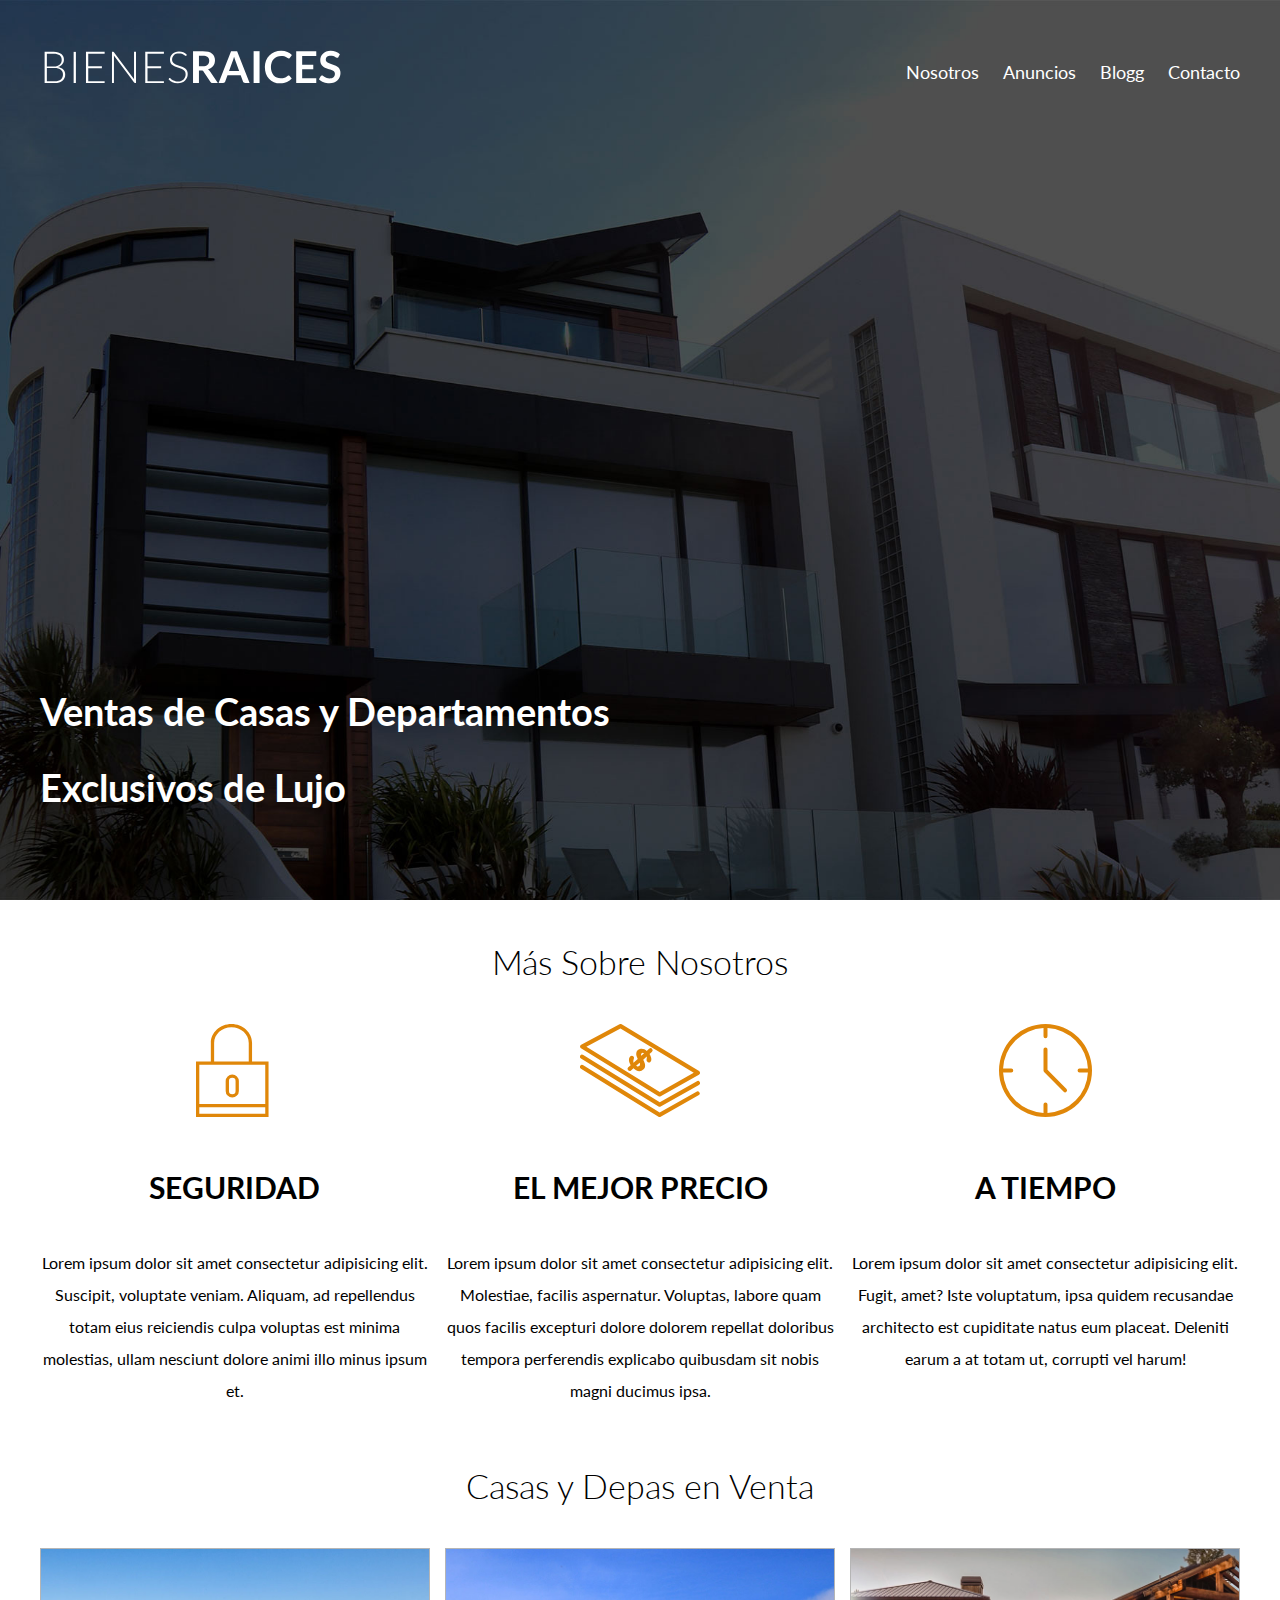
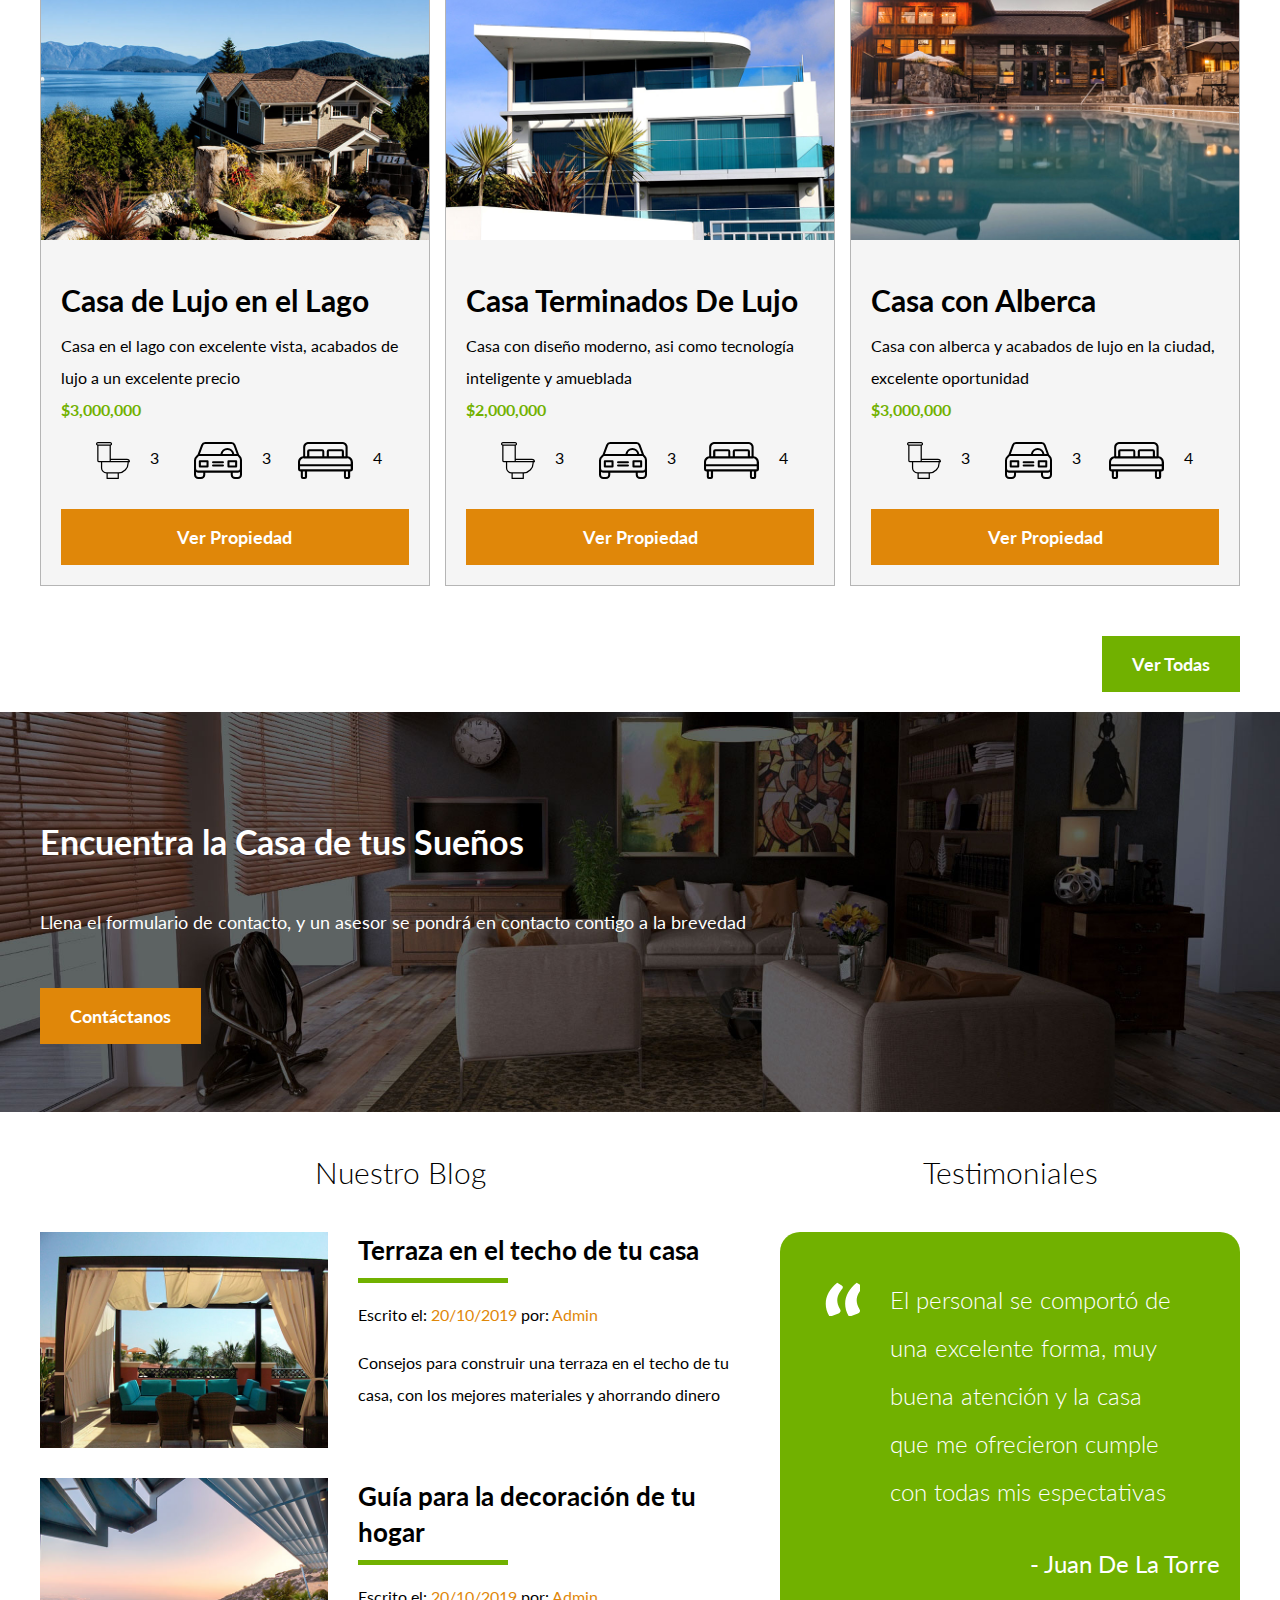
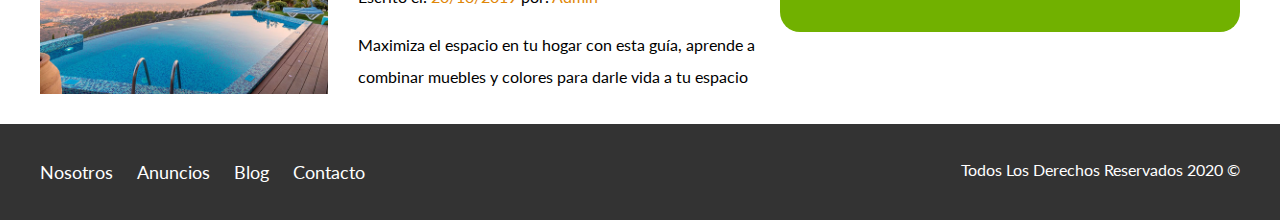
<file: index.html>
<!DOCTYPE html>
<html lang="en">

<head>
    <meta charset="UTF-8">
    <meta name="viewport" content="width=device-width, initial-scale=1.0">
    <title>Bienes Raíces</title>
    <link href="https://fonts.googleapis.com/css2?family=Lato:wght@300;400;700;900&display=swap" rel="stylesheet">
    <link rel="stylesheet" href="css/normalize.css">
    <link rel="stylesheet" href="css/stile.css">
</head>

<body>

    <header class="site-header inicio">
        <div class="contenedor contenido-header">
            <div class="barra">
                <a href="./index.html">
                    <img src="img/logo.svg" alt="Logotipo de Bienes Raíces">
                </a>

                <div class="mobile-menu">
                    <a href="#navegacion">
                        <img src="img/barras.svg" alt="icono menu">
                    </a>
                </div>

                <nav id="navegacion" class="navegacion">
                    <a href="nosotros.html">Nosotros</a>
                    <a href="anuncios.html">Anuncios</a>
                    <a href="blog.html">Blogg</a>
                    <a href="contacto.html">Contacto</a>
                </nav>
            </div>
            <h1>Ventas de Casas y Departamentos Exclusivos de Lujo</h1>
        </div>
        <!--contenedor-->
    </header>

    <section class="contenedor seccion">

        <h2 class="fw-300 centrar-texto">Más Sobre Nosotros</h2>

        <div class="iconos-nosotros">
            <div class="icono">
                <img src="img/icono1.svg" alt="Icono Seguridad">
                <h3>Seguridad</h3>
                <p>Lorem ipsum dolor sit amet consectetur adipisicing elit. Suscipit, voluptate veniam. Aliquam, ad repellendus totam eius reiciendis culpa voluptas est minima molestias, ullam nesciunt dolore animi illo minus ipsum et.</p>

            </div>

            <div class="icono">
                <img src="img/icono2.svg" alt="Icono Mejor Precio">
                <h3>El Mejor precio</h3>
                <p>Lorem ipsum dolor sit amet consectetur adipisicing elit. Molestiae, facilis aspernatur. Voluptas, labore quam quos facilis excepturi dolore dolorem repellat doloribus tempora perferendis explicabo quibusdam sit nobis magni ducimus ipsa.</p>
            </div>

            <div class="icono">
                <img src="img/icono3.svg" alt="Icono A Tiempo">
                <h3>A Tiempo</h3>
                <p>Lorem ipsum dolor sit amet consectetur adipisicing elit. Fugit, amet? Iste voluptatum, ipsa quidem recusandae architecto est cupiditate natus eum placeat. Deleniti earum a at totam ut, corrupti vel harum!</p>
            </div>
        </div>

    </section>

    <main class="seccion contenedor">
        <h2 class="fw-300 centrar-texto">Casas y Depas en Venta</h2>

        <div class="contenedor-anuncios">
            <div class="anuncio">
                <img src="img/anuncio1.jpg" alt="Anuncio Casa en el Lago">
                <div class="contenido-anuncio">
                    <h3>Casa de Lujo en el Lago</h3>
                    <p>Casa en el lago con excelente vista, acabados de lujo a un excelente precio</p>
                    <p class="precio">$3,000,000</p>
                    <ul class="iconos-caracteristicas">
                        <li>
                            <img src="img/icono_wc.svg" alt="icono wc">
                            <p>3</p>
                        </li>
                        <li>
                            <img src="img/icono_estacionamiento.svg" alt="icono_estacionamiento">
                            <p>3</p>
                        </li>
                        <li>
                            <img src="img/icono_dormitorio.svg" alt="icono_dormitorio">
                            <p>4</p>
                        </li>
                    </ul>

                    <a href="anuncio.html" class="boton boton-amarillo d-block">Ver Propiedad</a>
                </div>
            </div>

            <div class="anuncio">
                <img src="img/anuncio2.jpg" alt="Anuncio Casa Terminados De Lujo">
                <div class="contenido-anuncio">
                    <h3 class="achicar-texto">Casa Terminados De Lujo</h3>
                    <p>Casa con diseño moderno, asi como tecnología inteligente y amueblada</p>
                    <p class="precio">$2,000,000</p>
                    <ul class="iconos-caracteristicas">
                        <li>
                            <img src="img/icono_wc.svg" alt="icono wc">
                            <p>3</p>
                        </li>
                        <li>
                            <img src="img/icono_estacionamiento.svg" alt="icono_estacionamiento">
                            <p>3</p>
                        </li>
                        <li>
                            <img src="img/icono_dormitorio.svg" alt="icono_dormitorio">
                            <p>4</p>
                        </li>
                    </ul>
                    <a href="anuncio.html" class="boton boton-amarillo d-block">Ver Propiedad</a>
                </div>
            </div>

            <div class="anuncio">
                <img src="img/anuncio3.jpg" alt="Anuncio Casa con Alberca">
                <div class="contenido-anuncio">
                    <h3>Casa con Alberca</h3>
                    <p>Casa con alberca y acabados de lujo en la ciudad, excelente oportunidad</p>
                    <p class="precio">$3,000,000</p>
                    <ul class="iconos-caracteristicas">
                        <li>
                            <img src="img/icono_wc.svg" alt="icono wc">
                            <p>3</p>
                        </li>
                        <li>
                            <img src="img/icono_estacionamiento.svg" alt="icono_estacionamiento">
                            <p>3</p>
                        </li>
                        <li>
                            <img src="img/icono_dormitorio.svg" alt="icono_dormitorio">
                            <p>4</p>
                        </li>
                    </ul>
                    <a href="anuncio.html" class="boton boton-amarillo d-block">Ver Propiedad</a>
                </div>
            </div>
        </div>

        <div class="ver-todas">
            <a href="anuncios.html" class="boton boton-verde">Ver Todas</a>
        </div>
    </main>

    <section class="imagen-contacto">
        <div class="contenedor contenido-contacto">
            <h2>Encuentra la Casa de tus Sueños</h2>
            <p>Llena el formulario de contacto, y un asesor se pondrá en contacto contigo a la brevedad</p>
            <a href="contacto.html" class="boton boton-amarillo">Contáctanos</a>
        </div>
    </section>

    <div class="seccion-inferior contenedor">
        <section class="blog">
            <h3 class="fw-300 centrar-texto">Nuestro Blog</h3>

            <article class="entrada-blog">
                <div class="imagen">
                    <img src="img/blog1.jpg" alt="Entrada de Blog">
                </div>
                <div class="texto-entrada">
                    <a href="entrada.html">
                        <h4>Terraza en el techo de tu casa</h4>
                    </a>
                    <p>Escrito el: <span>20/10/2019</span> por: <span>Admin</span></p>
                    <p>Consejos para construir una terraza en el techo de tu casa, con los mejores materiales y ahorrando dinero</p>
                </div>
            </article>

            <article class="entrada-blog">
                <div class="imagen">
                    <img src="img/blog2.jpg" alt="Entrada de Blog">
                </div>
                <div class="texto-entrada">
                    <a href="entrada.html">
                        <h4>Guía para la decoración de tu hogar</h4>
                    </a>
                    <p>Escrito el: <span>20/10/2019</span> por: <span>Admin</span></p>
                    <p>Maximiza el espacio en tu hogar con esta guía, aprende a combinar muebles y colores para darle vida a tu espacio</p>
                </div>
            </article>
        </section>

        <section class="testimoniales">
            <h3 class="fw-300 centrar-texto">Testimoniales</h3>
            <div class="testimonial">
                <blockquote>El personal se comportó de una excelente forma, muy buena atención y la casa que me ofrecieron cumple con todas mis espectativas</blockquote>
                <p>- Juan De La Torre</p>
            </div>
        </section>

    </div>

    <footer class="site-footer seccion">
        <div class="contenedor contenedor-footer">
            <nav class="navegacion">
                <a href="nosotros.html">Nosotros</a>
                <a href="anuncios.html">Anuncios</a>
                <a href="blog.html">Blog</a>
                <a href="contacto.html">Contacto</a>
            </nav>
            <p class="copyright">Todos Los Derechos Reservados 2020 &copy; </p>
        </div>
    </footer>

</body>

</html>
</file>
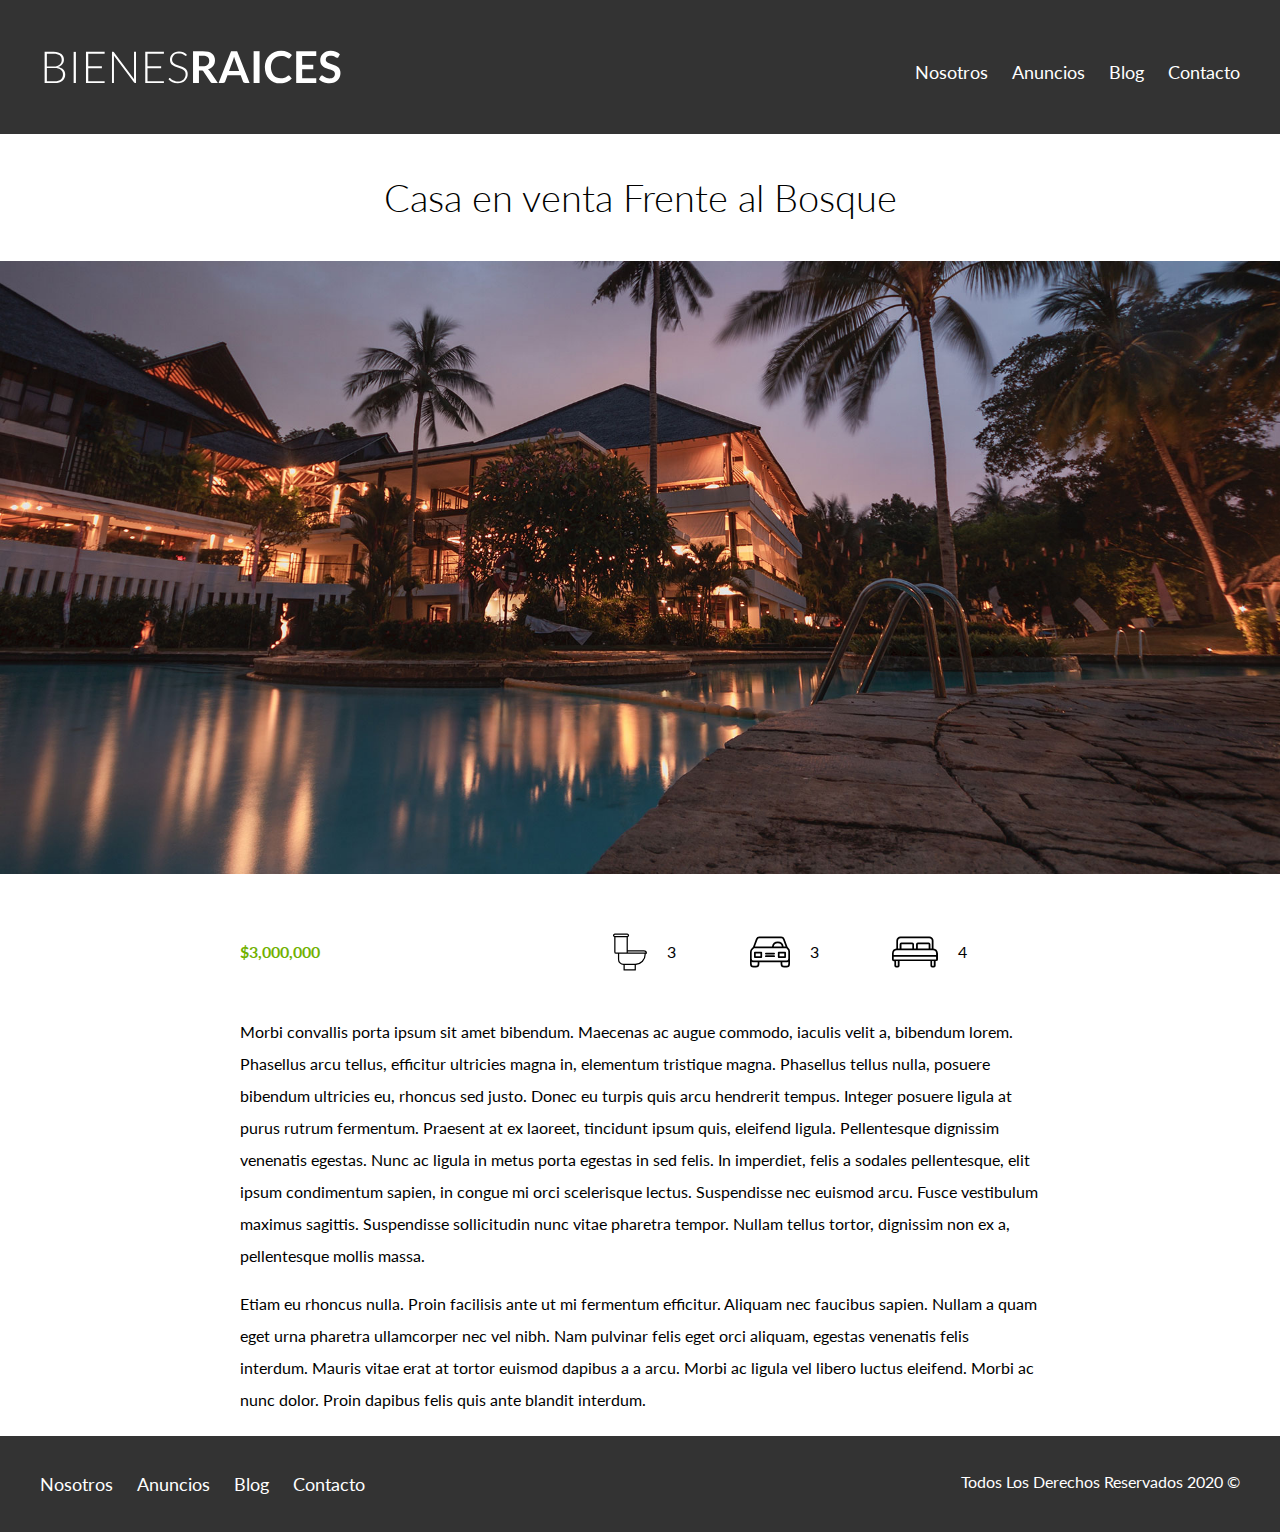
<file: anuncio.html>
<!DOCTYPE html>
<html lang="en">

<head>
    <meta charset="UTF-8">
    <meta name="viewport" content="width=device-width, initial-scale=1.0">
    <title>Bienes Raíces</title>
    <link href="https://fonts.googleapis.com/css2?family=Lato:wght@300;400;700;900&display=swap" rel="stylesheet">
    <link rel="stylesheet" href="css/normalize.css">
    <link rel="stylesheet" href="css/stile.css">
</head>

<body>

    <header class="site-header">
        <div class="contenedor contenido-header">
            <div class="barra">
                <a href="./index.html">
                    <img src="img/logo.svg" alt="Logotipo de Bienes Raíces">
                </a>
                <div class="mobile-menu">
                    <a href="#navegacion">
                        <img src="img/barras.svg" alt="icono menu">
                    </a>
                </div>

                <nav id="navegacion" class="navegacion">
                    <a href="nosotros.html">Nosotros</a>
                    <a href="anuncios.html">Anuncios</a>
                    <a href="blog.html">Blog</a>
                    <a href="contacto.html">Contacto</a>
                </nav>
            </div>
        </div>
        <!--contenedor-->
    </header>

    <h1 class="fw-300 centrar-texto">Casa en venta Frente al Bosque</h1>
    <img src="img/destacada.jpg" alt="imagen Anuncio">
    <main class="contenedor seccion contenido-centrado">
        <div class="resumen-propiedad">
            <p class="precio">$3,000,000</p>
            <ul class="iconos-caracteristicas">
                <li>
                    <img src="img/icono_wc.svg" alt="icono wc">
                    <p>3</p>
                </li>
                <li>
                    <img src="img/icono_estacionamiento.svg" alt="icono_estacionamiento">
                    <p>3</p>
                </li>
                <li>
                    <img src="img/icono_dormitorio.svg" alt="icono_dormitorio">
                    <p>4</p>
                </li>
            </ul>
        </div>
        <!--Resumen-propiedad-->

        <p>Morbi convallis porta ipsum sit amet bibendum. Maecenas ac augue commodo, iaculis velit a, bibendum lorem. Phasellus arcu tellus, efficitur ultricies magna in, elementum tristique magna. Phasellus tellus nulla, posuere bibendum ultricies eu, rhoncus
            sed justo. Donec eu turpis quis arcu hendrerit tempus. Integer posuere ligula at purus rutrum fermentum. Praesent at ex laoreet, tincidunt ipsum quis, eleifend ligula. Pellentesque dignissim venenatis egestas. Nunc ac ligula in metus porta
            egestas in sed felis. In imperdiet, felis a sodales pellentesque, elit ipsum condimentum sapien, in congue mi orci scelerisque lectus. Suspendisse nec euismod arcu. Fusce vestibulum maximus sagittis. Suspendisse sollicitudin nunc vitae pharetra
            tempor. Nullam tellus tortor, dignissim non ex a, pellentesque mollis massa.</p>

        <p>Etiam eu rhoncus nulla. Proin facilisis ante ut mi fermentum efficitur. Aliquam nec faucibus sapien. Nullam a quam eget urna pharetra ullamcorper nec vel nibh. Nam pulvinar felis eget orci aliquam, egestas venenatis felis interdum. Mauris vitae
            erat at tortor euismod dapibus a a arcu. Morbi ac ligula vel libero luctus eleifend. Morbi ac nunc dolor. Proin dapibus felis quis ante blandit interdum.</p>

    </main>



    <footer class="site-footer seccion">
        <div class="contenedor contenedor-footer">
            <nav class="navegacion">
                <a href="nosotros.html">Nosotros</a>
                <a href="anuncios.html">Anuncios</a>
                <a href="blog.html">Blog</a>
                <a href="contacto.html">Contacto</a>
            </nav>
            <p class="copyright">Todos Los Derechos Reservados 2020 &copy; </p>
        </div>
    </footer>

</body>

</html>
</file>
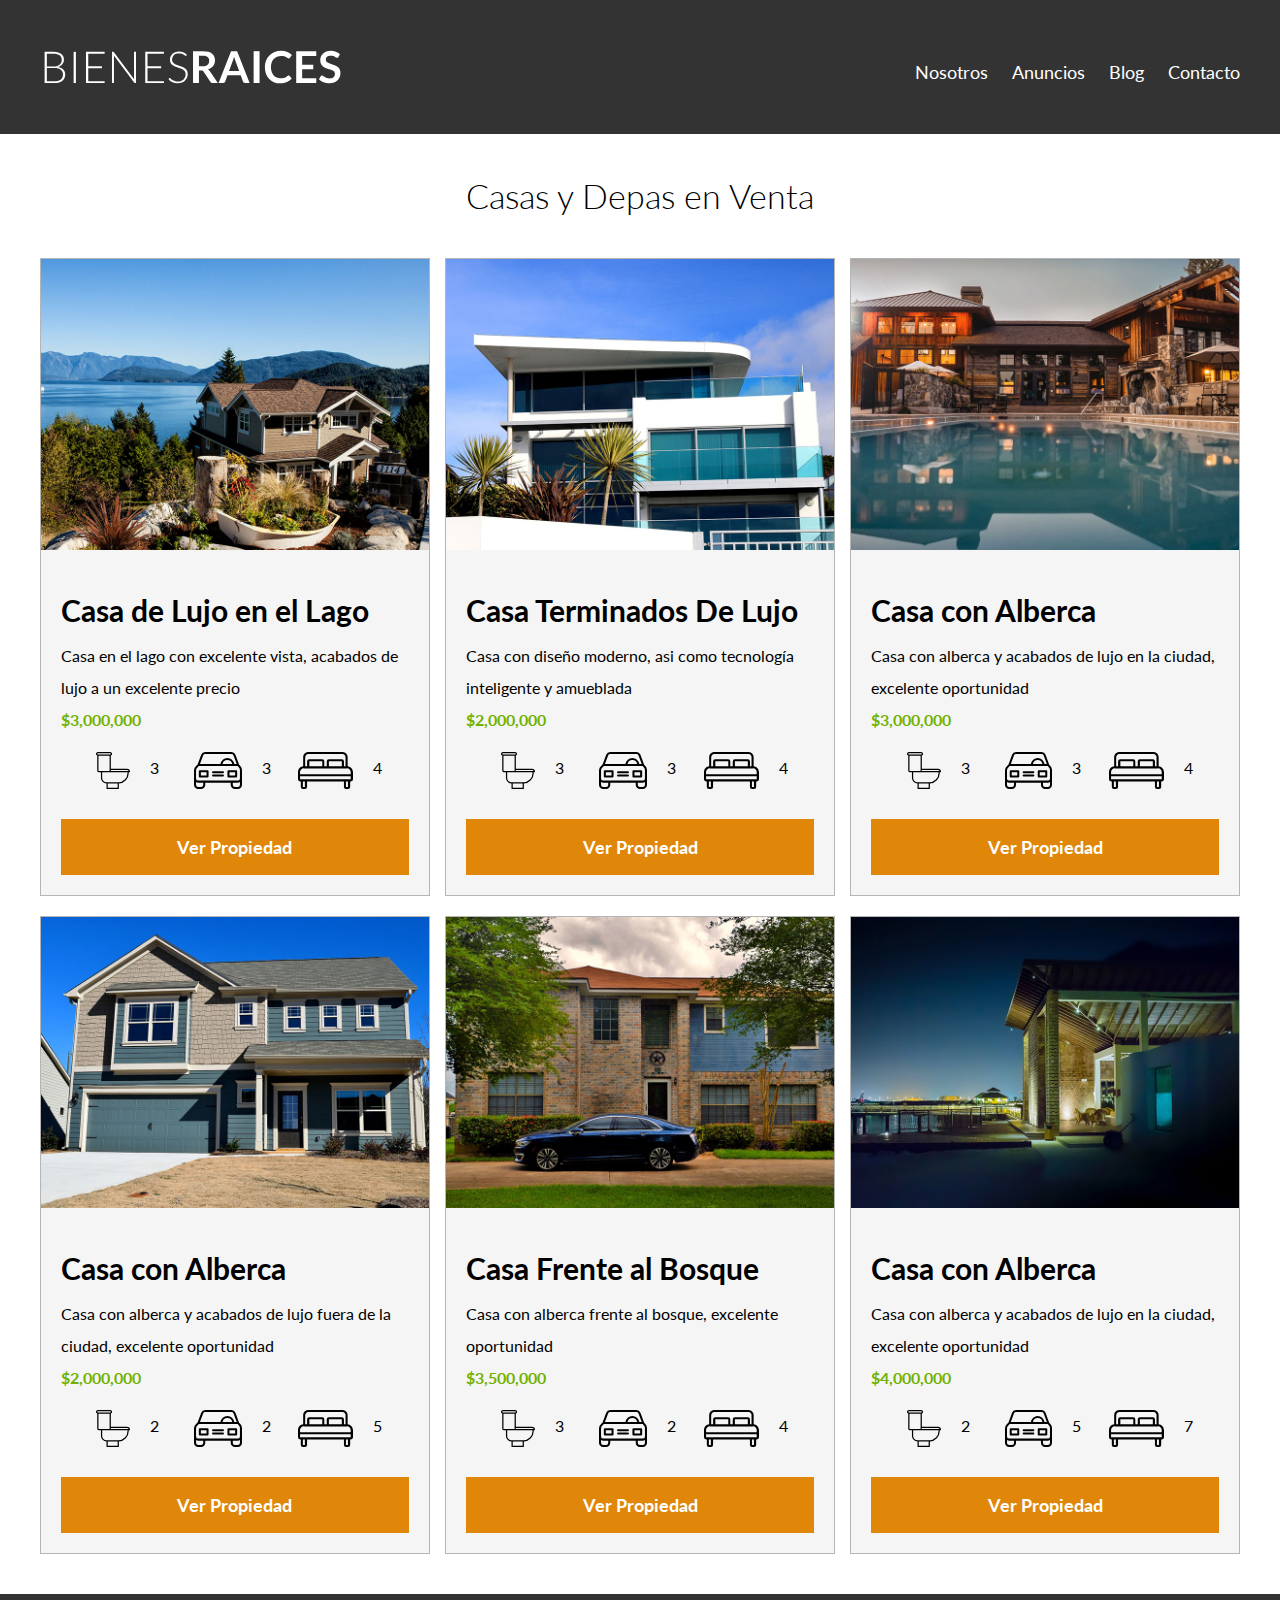
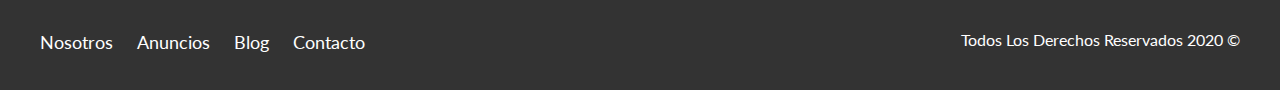
<file: anuncios.html>
<!DOCTYPE html>
<html lang="en">

<head>
    <meta charset="UTF-8">
    <meta name="viewport" content="width=device-width, initial-scale=1.0">
    <title>Bienes Raíces</title>
    <link href="https://fonts.googleapis.com/css2?family=Lato:wght@300;400;700;900&display=swap" rel="stylesheet">
    <link rel="stylesheet" href="css/normalize.css">
    <link rel="stylesheet" href="css/stile.css">
</head>

<body>

    <header class="site-header">
        <div class="contenedor contenido-header">
            <div class="barra">
                <a href="./index.html">
                    <img src="img/logo.svg" alt="Logotipo de Bienes Raíces">
                </a>
                <div class="mobile-menu">
                    <a href="#navegacion">
                        <img src="img/barras.svg" alt="icono menu">
                    </a>
                </div>

                <nav id="navegacion" class="navegacion">
                    <a href="nosotros.html">Nosotros</a>
                    <a href="anuncios.html">Anuncios</a>
                    <a href="blog.html">Blog</a>
                    <a href="contacto.html">Contacto</a>
                </nav>
            </div>
        </div>
        <!--contenedor-->
    </header>

    <main class="seccion contenedor">
        <h2 class="fw-300 centrar-texto">Casas y Depas en Venta</h2>

        <div class="contenedor-anuncios">
            <div class="anuncio">
                <img src="img/anuncio1.jpg" alt="Anuncio Casa en el Lago">
                <div class="contenido-anuncio">
                    <h3>Casa de Lujo en el Lago</h3>
                    <p>Casa en el lago con excelente vista, acabados de lujo a un excelente precio</p>
                    <p class="precio">$3,000,000</p>
                    <ul class="iconos-caracteristicas">
                        <li>
                            <img src="img/icono_wc.svg" alt="icono wc">
                            <p>3</p>
                        </li>
                        <li>
                            <img src="img/icono_estacionamiento.svg" alt="icono_estacionamiento">
                            <p>3</p>
                        </li>
                        <li>
                            <img src="img/icono_dormitorio.svg" alt="icono_dormitorio">
                            <p>4</p>
                        </li>
                    </ul>

                    <a href="anuncio.html" class="boton boton-amarillo d-block">Ver Propiedad</a>
                </div>
            </div>

            <div class="anuncio">
                <img src="img/anuncio2.jpg" alt="Anuncio Casa Terminados De Lujo">
                <div class="contenido-anuncio">
                    <h3>Casa Terminados De Lujo</h3>
                    <p>Casa con diseño moderno, asi como tecnología inteligente y amueblada</p>
                    <p class="precio">$2,000,000</p>
                    <ul class="iconos-caracteristicas">
                        <li>
                            <img src="img/icono_wc.svg" alt="icono wc">
                            <p>3</p>
                        </li>
                        <li>
                            <img src="img/icono_estacionamiento.svg" alt="icono_estacionamiento">
                            <p>3</p>
                        </li>
                        <li>
                            <img src="img/icono_dormitorio.svg" alt="icono_dormitorio">
                            <p>4</p>
                        </li>
                    </ul>
                    <a href="anuncio.html" class="boton boton-amarillo d-block">Ver Propiedad</a>
                </div>
            </div>

            <div class="anuncio">
                <img src="img/anuncio3.jpg" alt="Anuncio Casa con Alberca">
                <div class="contenido-anuncio">
                    <h3>Casa con Alberca</h3>
                    <p>Casa con alberca y acabados de lujo en la ciudad, excelente oportunidad</p>
                    <p class="precio">$3,000,000</p>
                    <ul class="iconos-caracteristicas">
                        <li>
                            <img src="img/icono_wc.svg" alt="icono wc">
                            <p>3</p>
                        </li>
                        <li>
                            <img src="img/icono_estacionamiento.svg" alt="icono_estacionamiento">
                            <p>3</p>
                        </li>
                        <li>
                            <img src="img/icono_dormitorio.svg" alt="icono_dormitorio">
                            <p>4</p>
                        </li>
                    </ul>
                    <a href="anuncio.html" class="boton boton-amarillo d-block">Ver Propiedad</a>
                </div>
                <!--contenido anuncio-->
            </div>
            <!--anuncio-->

            <div class="anuncio">
                <img src="img/anuncio4.jpg" alt="Anuncio Casa de Lujo">
                <div class="contenido-anuncio">
                    <h3>Casa con Alberca</h3>
                    <p>Casa con alberca y acabados de lujo fuera de la ciudad, excelente oportunidad</p>
                    <p class="precio">$2,000,000</p>
                    <ul class="iconos-caracteristicas">
                        <li>
                            <img src="img/icono_wc.svg" alt="icono wc">
                            <p>2</p>
                        </li>
                        <li>
                            <img src="img/icono_estacionamiento.svg" alt="icono_estacionamiento">
                            <p>2</p>
                        </li>
                        <li>
                            <img src="img/icono_dormitorio.svg" alt="icono_dormitorio">
                            <p>5</p>
                        </li>
                    </ul>
                    <a href="anuncio.html" class="boton boton-amarillo d-block">Ver Propiedad</a>
                </div>
                <!--contenido anuncio-->
            </div>
            <!--anuncio-->

            <div class="anuncio">
                <img src="img/anuncio5.jpg" alt="Anuncio Casa Frente al bosque">
                <div class="contenido-anuncio">
                    <h3>Casa Frente al Bosque</h3>
                    <p>Casa con alberca frente al bosque, excelente oportunidad</p>
                    <p class="precio">$3,500,000</p>
                    <ul class="iconos-caracteristicas">
                        <li>
                            <img src="img/icono_wc.svg" alt="icono wc">
                            <p>3</p>
                        </li>
                        <li>
                            <img src="img/icono_estacionamiento.svg" alt="icono_estacionamiento">
                            <p>2</p>
                        </li>
                        <li>
                            <img src="img/icono_dormitorio.svg" alt="icono_dormitorio">
                            <p>4</p>
                        </li>
                    </ul>
                    <a href="anuncio.html" class="boton boton-amarillo d-block">Ver Propiedad</a>
                </div>
                <!--contenido anuncio-->
            </div>
            <!--anuncio-->

            <div class="anuncio">
                <img src="img/anuncio6.jpg" alt="Anuncio Casa con Alberca">
                <div class="contenido-anuncio">
                    <h3>Casa con Alberca</h3>
                    <p>Casa con alberca y acabados de lujo en la ciudad, excelente oportunidad</p>
                    <p class="precio">$4,000,000</p>
                    <ul class="iconos-caracteristicas">
                        <li>
                            <img src="img/icono_wc.svg" alt="icono wc">
                            <p>2</p>
                        </li>
                        <li>
                            <img src="img/icono_estacionamiento.svg" alt="icono_estacionamiento">
                            <p>5</p>
                        </li>
                        <li>
                            <img src="img/icono_dormitorio.svg" alt="icono_dormitorio">
                            <p>7</p>
                        </li>
                    </ul>
                    <a href="anuncio.html" class="boton boton-amarillo d-block">Ver Propiedad</a>
                </div>
                <!--contenido anuncio-->
            </div>
            <!--anuncio-->
        </div>
    </main>


    <footer class="site-footer seccion">
        <div class="contenedor contenedor-footer">
            <nav class="navegacion">
                <a href="nosotros.html">Nosotros</a>
                <a href="anuncios.html">Anuncios</a>
                <a href="blog.html">Blog</a>
                <a href="contacto.html">Contacto</a>
            </nav>
            <p class="copyright">Todos Los Derechos Reservados 2020 &copy; </p>
        </div>
    </footer>

</body>

</html>
</file>
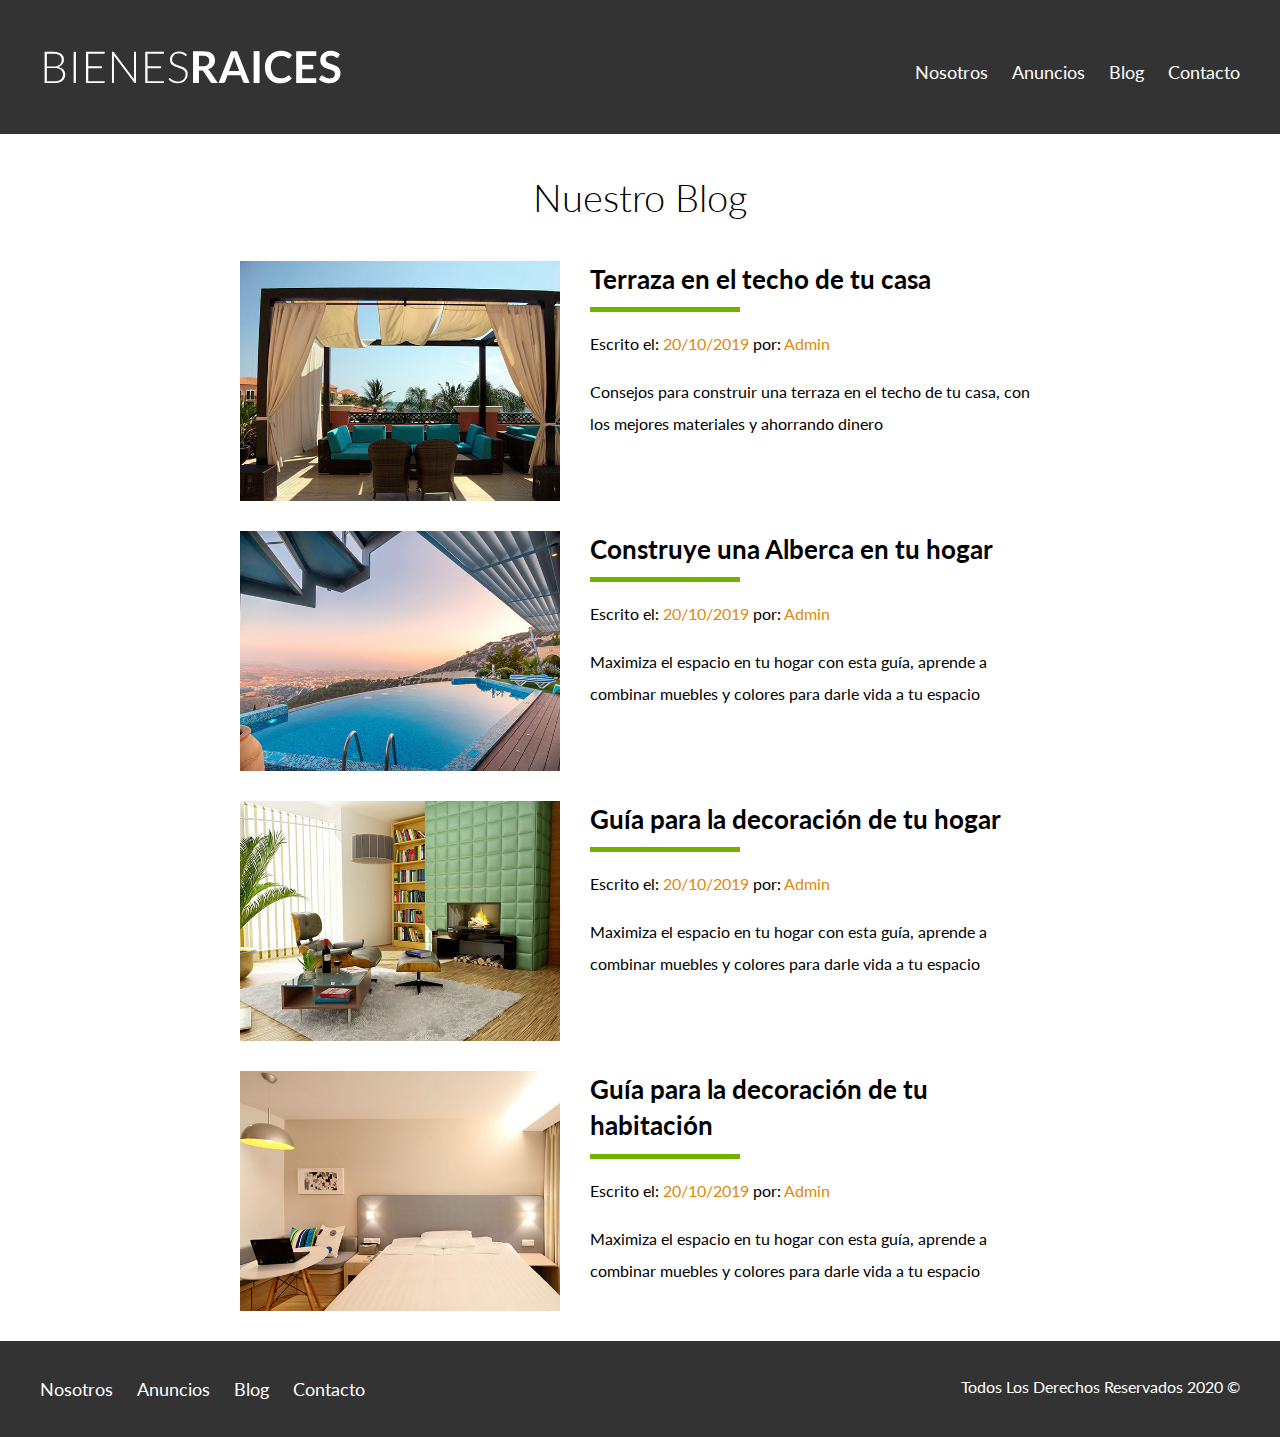
<file: blog.html>
<!DOCTYPE html>
<html lang="en">

<head>
    <meta charset="UTF-8">
    <meta name="viewport" content="width=device-width, initial-scale=1.0">
    <title>Bienes Raíces</title>
    <link href="https://fonts.googleapis.com/css2?family=Lato:wght@300;400;700;900&display=swap" rel="stylesheet">
    <link rel="stylesheet" href="css/normalize.css">
    <link rel="stylesheet" href="css/stile.css">
</head>

<body>

    <header class="site-header">
        <div class="contenedor contenido-header">
            <div class="barra">
                <a href="./index.html">
                    <img src="img/logo.svg" alt="Logotipo de Bienes Raíces">
                </a>
                <div class="mobile-menu">
                    <a href="#navegacion">
                        <img src="img/barras.svg" alt="icono menu">
                    </a>
                </div>

                <nav id="navegacion" class="navegacion">
                    <a href="nosotros.html">Nosotros</a>
                    <a href="anuncios.html">Anuncios</a>
                    <a href="blog.html">Blog</a>
                    <a href="contacto.html">Contacto</a>
                </nav>
            </div>
        </div>
        <!--contenedor-->
    </header>



    <main class="contenedor seccion contenido-centrado">
        <h1 class="fw-300 centrar-texto">Nuestro Blog</h1>

        <article class="entrada-blog">
            <div class="imagen">
                <img src="img/blog1.jpg" alt="Entrada de Blog">
            </div>
            <div class="texto-entrada">
                <a href="entrada.html">
                    <h4>Terraza en el techo de tu casa</h4>
                </a>
                <p>Escrito el: <span>20/10/2019</span> por: <span>Admin</span></p>
                <p>Consejos para construir una terraza en el techo de tu casa, con los mejores materiales y ahorrando dinero</p>
            </div>
        </article>

        <article class="entrada-blog">
            <div class="imagen">
                <img src="img/blog2.jpg" alt="Entrada de Blog">
            </div>
            <div class="texto-entrada">
                <a href="entrada.html">
                    <h4>Construye una Alberca en tu hogar</h4>
                </a>
                <p>Escrito el: <span>20/10/2019</span> por: <span>Admin</span></p>
                <p>Maximiza el espacio en tu hogar con esta guía, aprende a combinar muebles y colores para darle vida a tu espacio</p>
            </div>
        </article>

        <article class="entrada-blog">
            <div class="imagen">
                <img src="img/blog3.jpg" alt="Entrada de Blog">
            </div>
            <div class="texto-entrada">
                <a href="entrada.html">
                    <h4>Guía para la decoración de tu hogar</h4>
                </a>
                <p>Escrito el: <span>20/10/2019</span> por: <span>Admin</span></p>
                <p>Maximiza el espacio en tu hogar con esta guía, aprende a combinar muebles y colores para darle vida a tu espacio</p>
            </div>
        </article>

        <article class="entrada-blog">
            <div class="imagen">
                <img src="img/blog4.jpg" alt="Entrada de Blog">
            </div>
            <div class="texto-entrada">
                <a href="entrada.html">
                    <h4>Guía para la decoración de tu habitación</h4>
                </a>
                <p>Escrito el: <span>20/10/2019</span> por: <span>Admin</span></p>
                <p>Maximiza el espacio en tu hogar con esta guía, aprende a combinar muebles y colores para darle vida a tu espacio</p>
            </div>
        </article>
    </main>



    <footer class="site-footer seccion">
        <div class="contenedor contenedor-footer">
            <nav class="navegacion">
                <a href="nosotros.html">Nosotros</a>
                <a href="anuncios.html">Anuncios</a>
                <a href="blog.html">Blog</a>
                <a href="contacto.html">Contacto</a>
            </nav>
            <p class="copyright">Todos Los Derechos Reservados 2020 &copy; </p>
        </div>
    </footer>

</body>

</html>
</file>
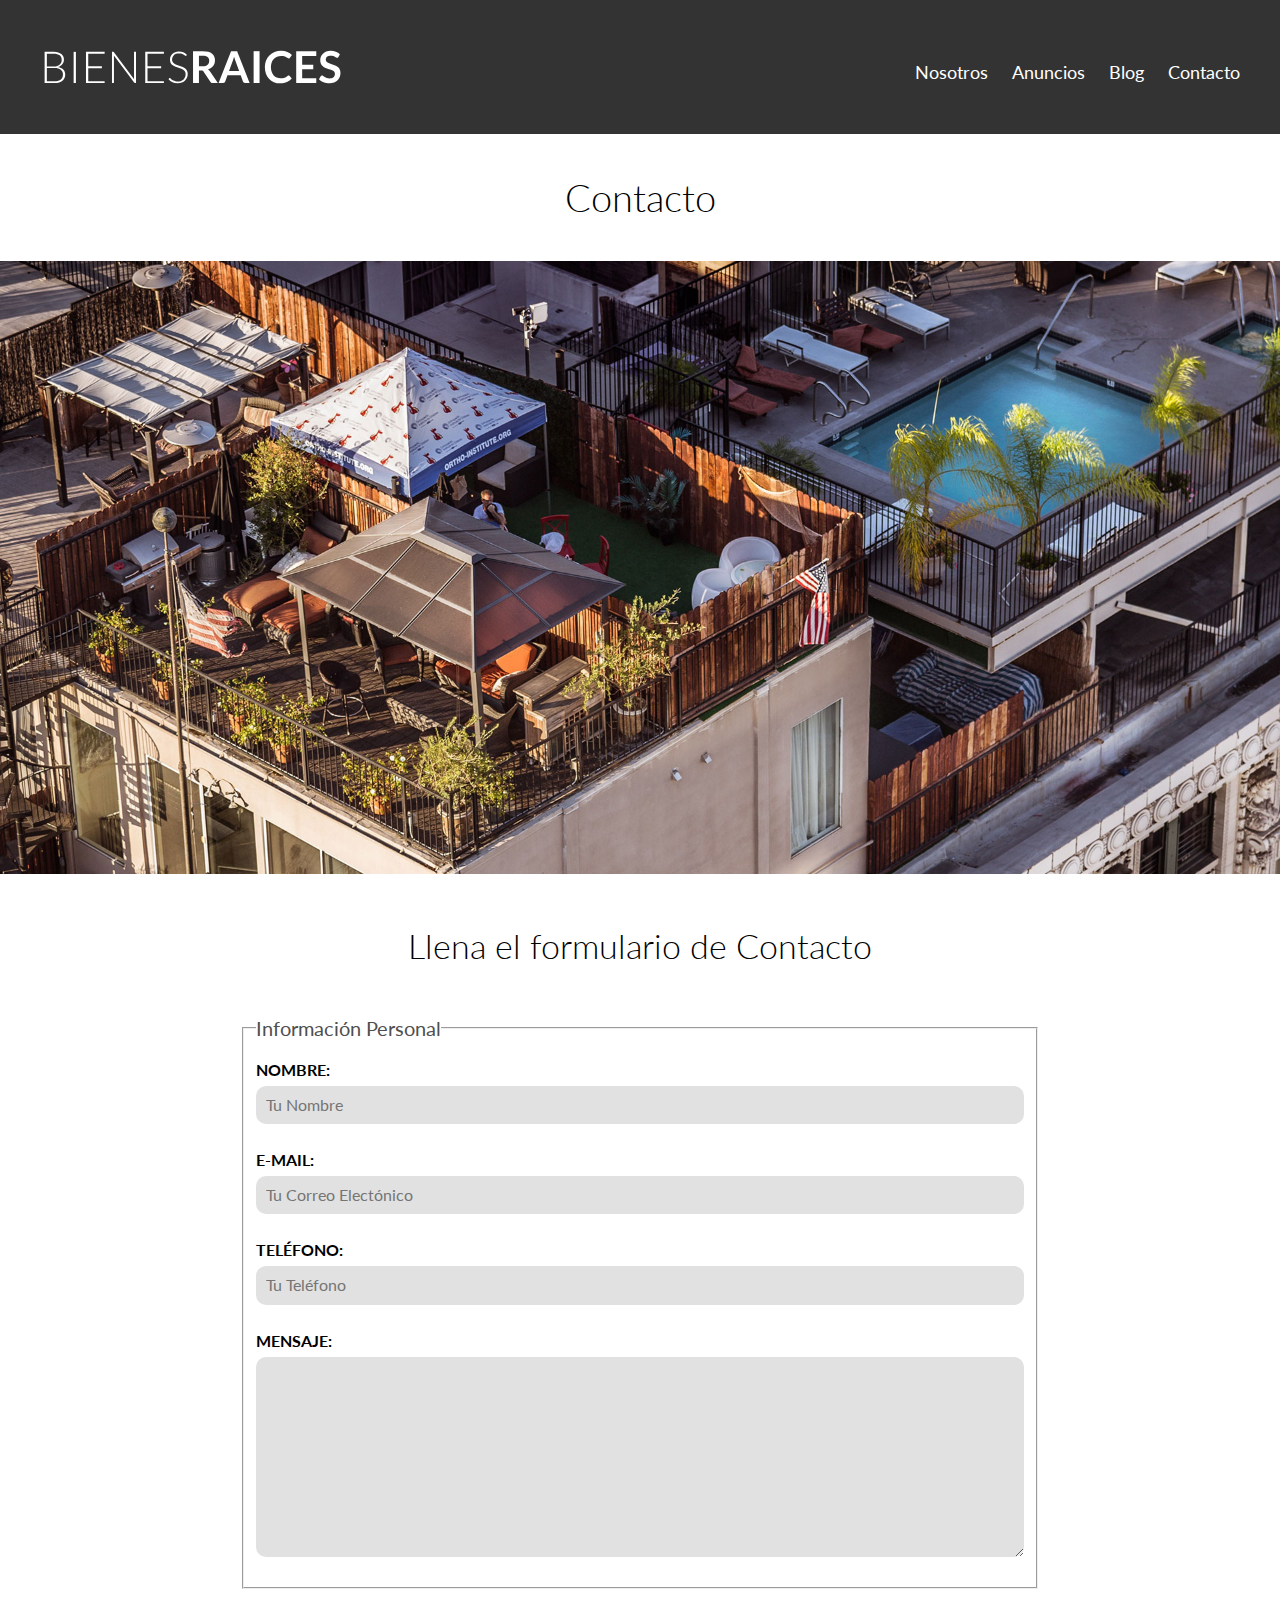
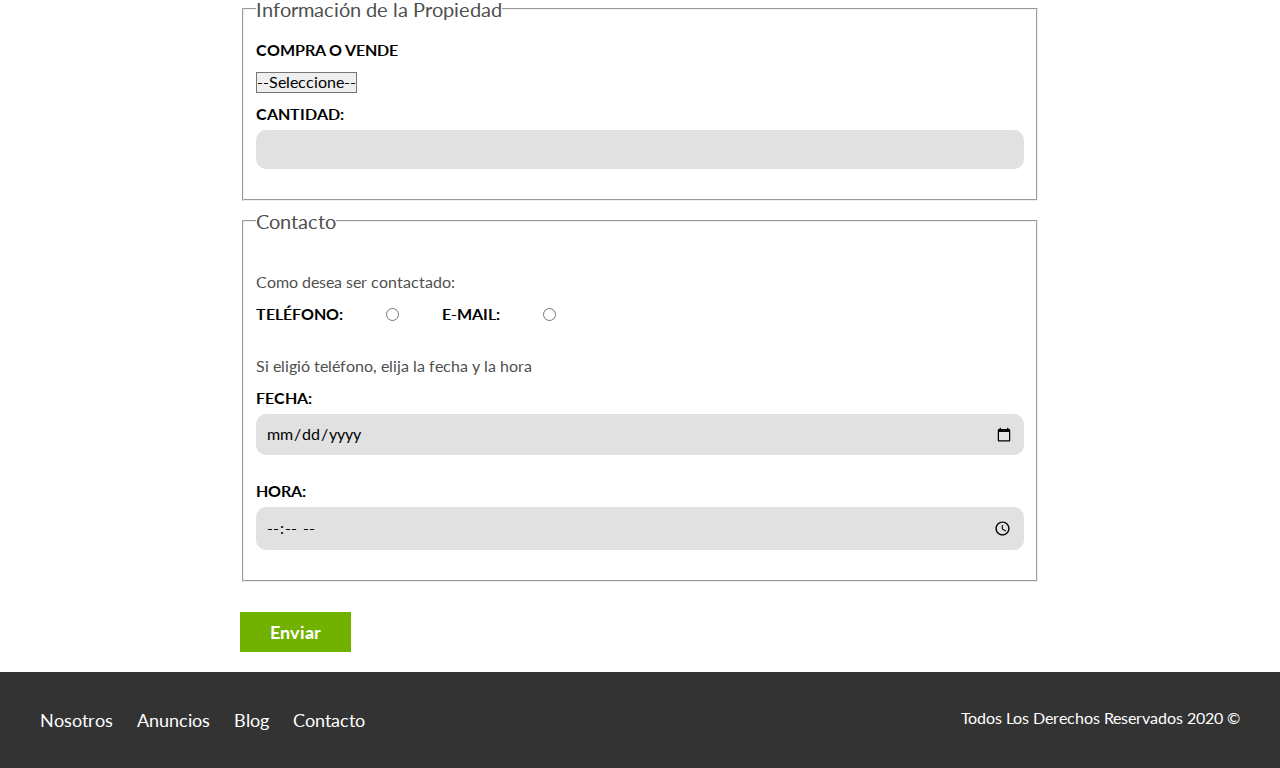
<file: contacto.html>
<!DOCTYPE html>
<html lang="en">

<head>
    <meta charset="UTF-8">
    <meta name="viewport" content="width=device-width, initial-scale=1.0">
    <title>Bienes Raíces</title>
    <link href="https://fonts.googleapis.com/css2?family=Lato:wght@300;400;700;900&display=swap" rel="stylesheet">
    <link rel="stylesheet" href="css/normalize.css">
    <link rel="stylesheet" href="css/stile.css">
</head>

<body>

    <header class="site-header">
        <div class="contenedor contenido-header">
            <div class="barra">
                <a href="./index.html">
                    <img src="img/logo.svg" alt="Logotipo de Bienes Raíces">
                </a>
                <div class="mobile-menu">
                    <a href="#navegacion">
                        <img src="img/barras.svg" alt="icono menu">
                    </a>
                </div>

                <nav id="navegacion" class="navegacion">
                    <a href="nosotros.html">Nosotros</a>
                    <a href="anuncios.html">Anuncios</a>
                    <a href="blog.html">Blog</a>
                    <a href="contacto.html">Contacto</a>
                </nav>
            </div>
        </div>
        <!--contenedor-->
    </header>

    <h1 class="fw-300 centrar-texto">Contacto</h1>
    <img src="img/destacada3.jpg" alt="Imagen Pincipal">

    <main class="contenedor contenido-centrado seccion">
        <h2 class="fw-300 centrar-texto">Llena el formulario de Contacto</h2>

        <form action="">
            <fieldset>
                <LEgend>Información Personal</LEgend>

                <label for="nombre">Nombre:</label>
                <input type="text" id="nombre" placeholder="Tu Nombre">

                <label for="email">E-mail:</label>
                <input type="email" id="email" placeholder="Tu Correo Electónico" required>

                <label for="telefono">Teléfono:</label>
                <input type="tel" id="telefono" placeholder="Tu Teléfono" required>

                <label for="mensaje">Mensaje:</label>
                <textarea id="mensaje"></textarea>
            </fieldset>

            <fieldset>
                <legend>Información de la Propiedad</legend>
                <label for="opciones">Compra o Vende</label>

                <select id="opciones">
                    <option value="" disabled selected>--Seleccione--</option>
                    <option value="Compra">Compra</option>
                    <option value="Venta">Venta</option>
                </select>

                <label for="Cantidad">Cantidad:</label>
                <input type="number" min="0" max="100" step="5">
            </fieldset>

            <fieldset>
                <legend>Contacto</legend>

                <p>Como desea ser contactado:</p>

                <div class="forma-contacto">
                    <label for="telefono">Teléfono:</label>
                    <input type="radio" name="contacto" value="telefono" id="telefono">

                    <label for="correo">E-mail:</label>
                    <input type="radio" name="contacto" value="correo" id="correo">
                </div>

                <p>Si eligió teléfono, elija la fecha y la hora</p>
                <label for="fecha">Fecha:</label>
                <input type="date" id="fecha">

                <label for="hora">Hora:</label>
                <input type="time" id="hora" min="09:00" max="18:00">
            </fieldset>

            <input type="submit" value="Enviar" class="boton boton-verde">

        </form>

    </main>

    <footer class="site-footer seccion">
        <div class="contenedor contenedor-footer">
            <nav class="navegacion">
                <a href="nosotros.html">Nosotros</a>
                <a href="anuncios.html">Anuncios</a>
                <a href="blog.html">Blog</a>
                <a href="contacto.html">Contacto</a>
            </nav>
            <p class="copyright">Todos Los Derechos Reservados 2020 &copy; </p>
        </div>
    </footer>

</body>

</html>
</file>
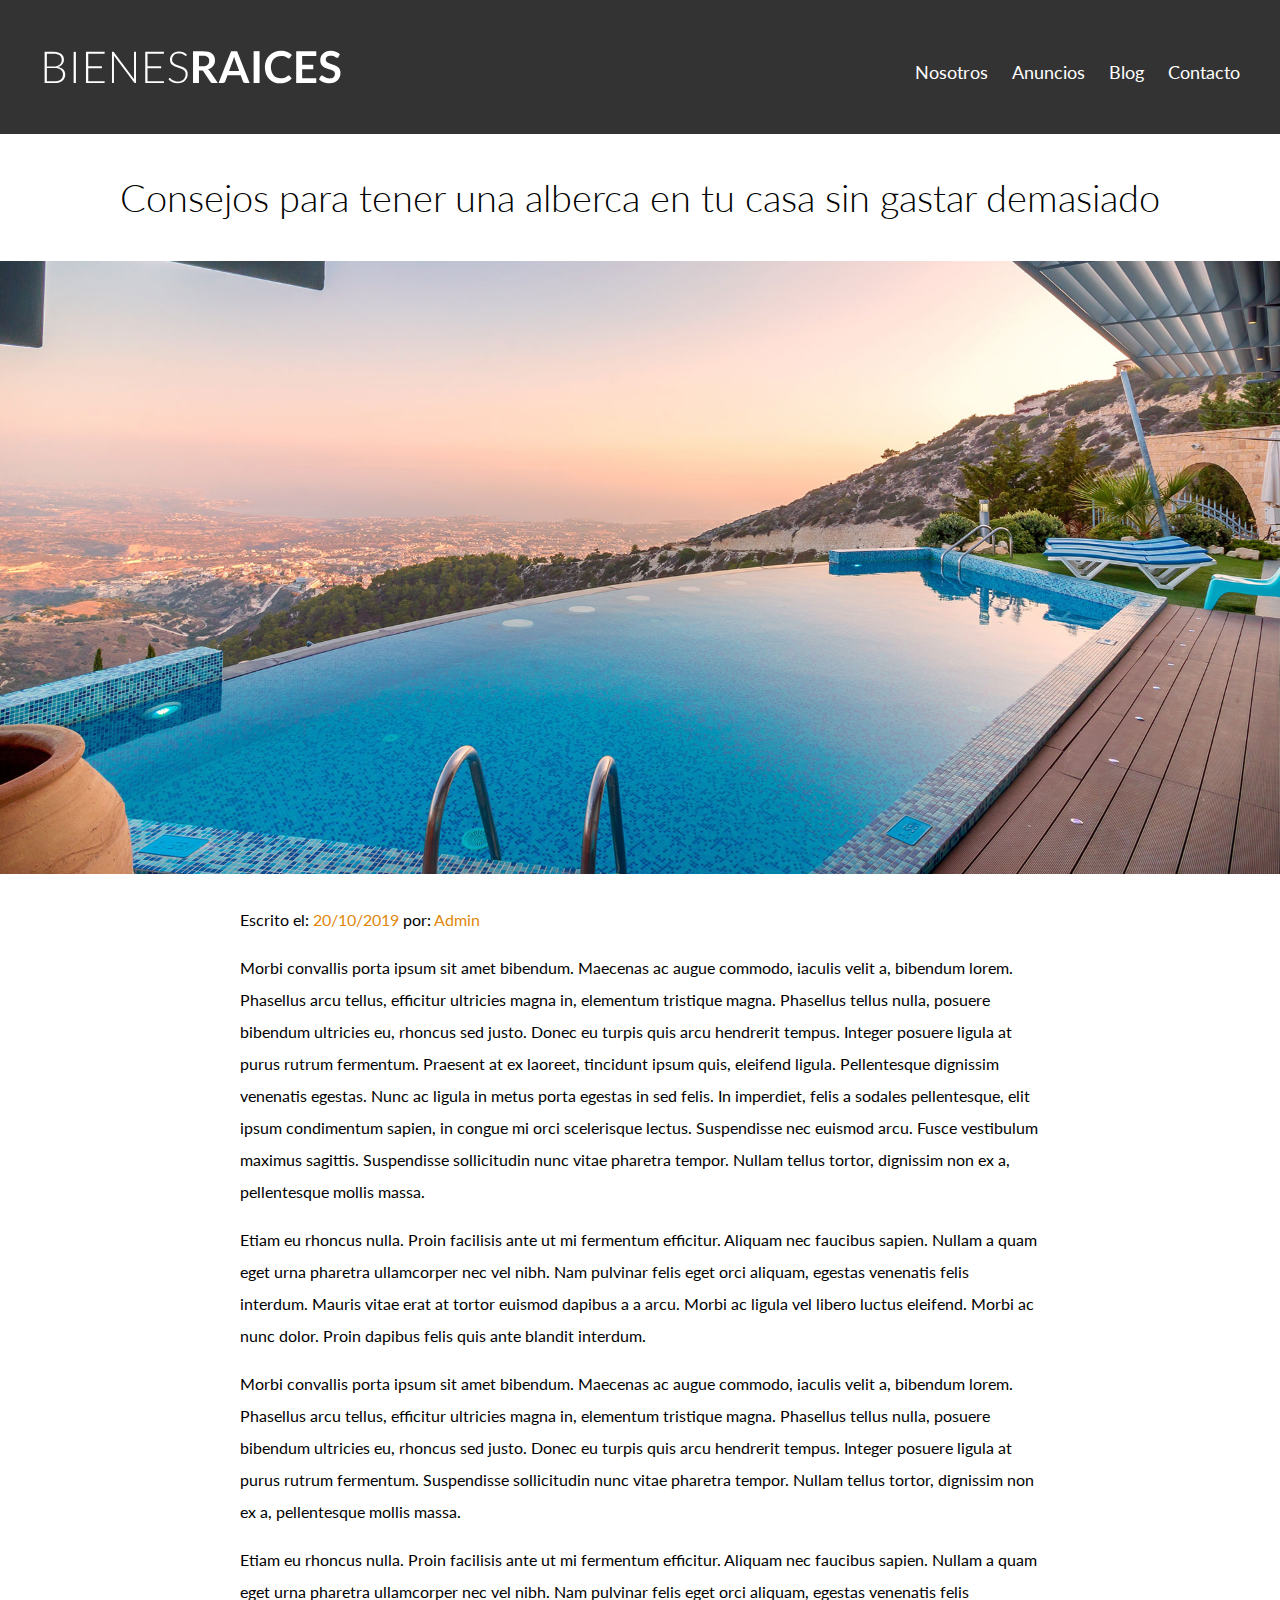
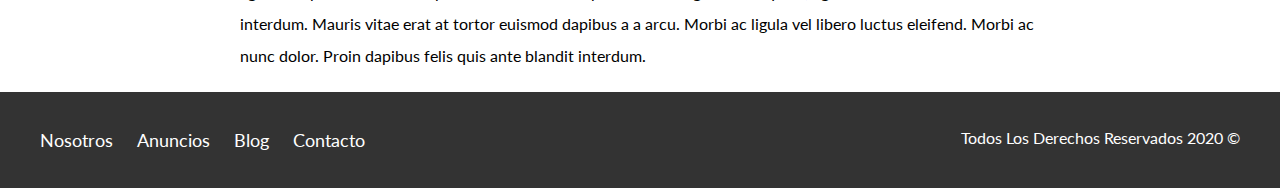
<file: entrada.html>
<!DOCTYPE html>
<html lang="en">

<head>
    <meta charset="UTF-8">
    <meta name="viewport" content="width=device-width, initial-scale=1.0">
    <title>Bienes Raíces</title>
    <link href="https://fonts.googleapis.com/css2?family=Lato:wght@300;400;700;900&display=swap" rel="stylesheet">
    <link rel="stylesheet" href="css/normalize.css">
    <link rel="stylesheet" href="css/stile.css">
</head>

<body>
    <header class="site-header">
        <div class="contenedor contenido-header">
            <div class="barra">
                <a href="./index.html">
                    <img src="img/logo.svg" alt="Logotipo de Bienes Raíces">
                </a>
                <div class="mobile-menu">
                    <a href="#navegacion">
                        <img src="img/barras.svg" alt="icono menu">
                    </a>
                </div>

                <nav id="navegacion" class="navegacion">
                    <a href="nosotros.html">Nosotros</a>
                    <a href="anuncios.html">Anuncios</a>
                    <a href="blog.html">Blog</a>
                    <a href="contacto.html">Contacto</a>
                </nav>
            </div>
        </div>
        <!--contenedor-->
    </header>

    <h1 class="fw-300 centrar-texto">Consejos para tener una alberca en tu casa sin gastar demasiado</h1>
    <img src="img/destacada2.jpg" alt="imagen principal">
    <main class="contenedor seccion contenido-centrado texto-entrada">

        <p>Escrito el: <span>20/10/2019</span> por: <span>Admin</span></p>

        <p>Morbi convallis porta ipsum sit amet bibendum. Maecenas ac augue commodo, iaculis velit a, bibendum lorem. Phasellus arcu tellus, efficitur ultricies magna in, elementum tristique magna. Phasellus tellus nulla, posuere bibendum ultricies eu, rhoncus
            sed justo. Donec eu turpis quis arcu hendrerit tempus. Integer posuere ligula at purus rutrum fermentum. Praesent at ex laoreet, tincidunt ipsum quis, eleifend ligula. Pellentesque dignissim venenatis egestas. Nunc ac ligula in metus porta
            egestas in sed felis. In imperdiet, felis a sodales pellentesque, elit ipsum condimentum sapien, in congue mi orci scelerisque lectus. Suspendisse nec euismod arcu. Fusce vestibulum maximus sagittis. Suspendisse sollicitudin nunc vitae pharetra
            tempor. Nullam tellus tortor, dignissim non ex a, pellentesque mollis massa.</p>

        <p>Etiam eu rhoncus nulla. Proin facilisis ante ut mi fermentum efficitur. Aliquam nec faucibus sapien. Nullam a quam eget urna pharetra ullamcorper nec vel nibh. Nam pulvinar felis eget orci aliquam, egestas venenatis felis interdum. Mauris vitae
            erat at tortor euismod dapibus a a arcu. Morbi ac ligula vel libero luctus eleifend. Morbi ac nunc dolor. Proin dapibus felis quis ante blandit interdum.</p>

        <p>Morbi convallis porta ipsum sit amet bibendum. Maecenas ac augue commodo, iaculis velit a, bibendum lorem. Phasellus arcu tellus, efficitur ultricies magna in, elementum tristique magna. Phasellus tellus nulla, posuere bibendum ultricies eu, rhoncus
            sed justo. Donec eu turpis quis arcu hendrerit tempus. Integer posuere ligula at purus rutrum fermentum. Suspendisse sollicitudin nunc vitae pharetra tempor. Nullam tellus tortor, dignissim non ex a, pellentesque mollis massa.</p>

        <p>Etiam eu rhoncus nulla. Proin facilisis ante ut mi fermentum efficitur. Aliquam nec faucibus sapien. Nullam a quam eget urna pharetra ullamcorper nec vel nibh. Nam pulvinar felis eget orci aliquam, egestas venenatis felis interdum. Mauris vitae
            erat at tortor euismod dapibus a a arcu. Morbi ac ligula vel libero luctus eleifend. Morbi ac nunc dolor. Proin dapibus felis quis ante blandit interdum.</p>

    </main>

    <footer class="site-footer seccion">
        <div class="contenedor contenedor-footer">
            <nav class="navegacion">
                <a href="nosotros.html">Nosotros</a>
                <a href="anuncios.html">Anuncios</a>
                <a href="blog.html">Blog</a>
                <a href="contacto.html">Contacto</a>
            </nav>
            <p class="copyright">Todos Los Derechos Reservados 2020 &copy; </p>
        </div>
    </footer>

</body>

</html>
</file>
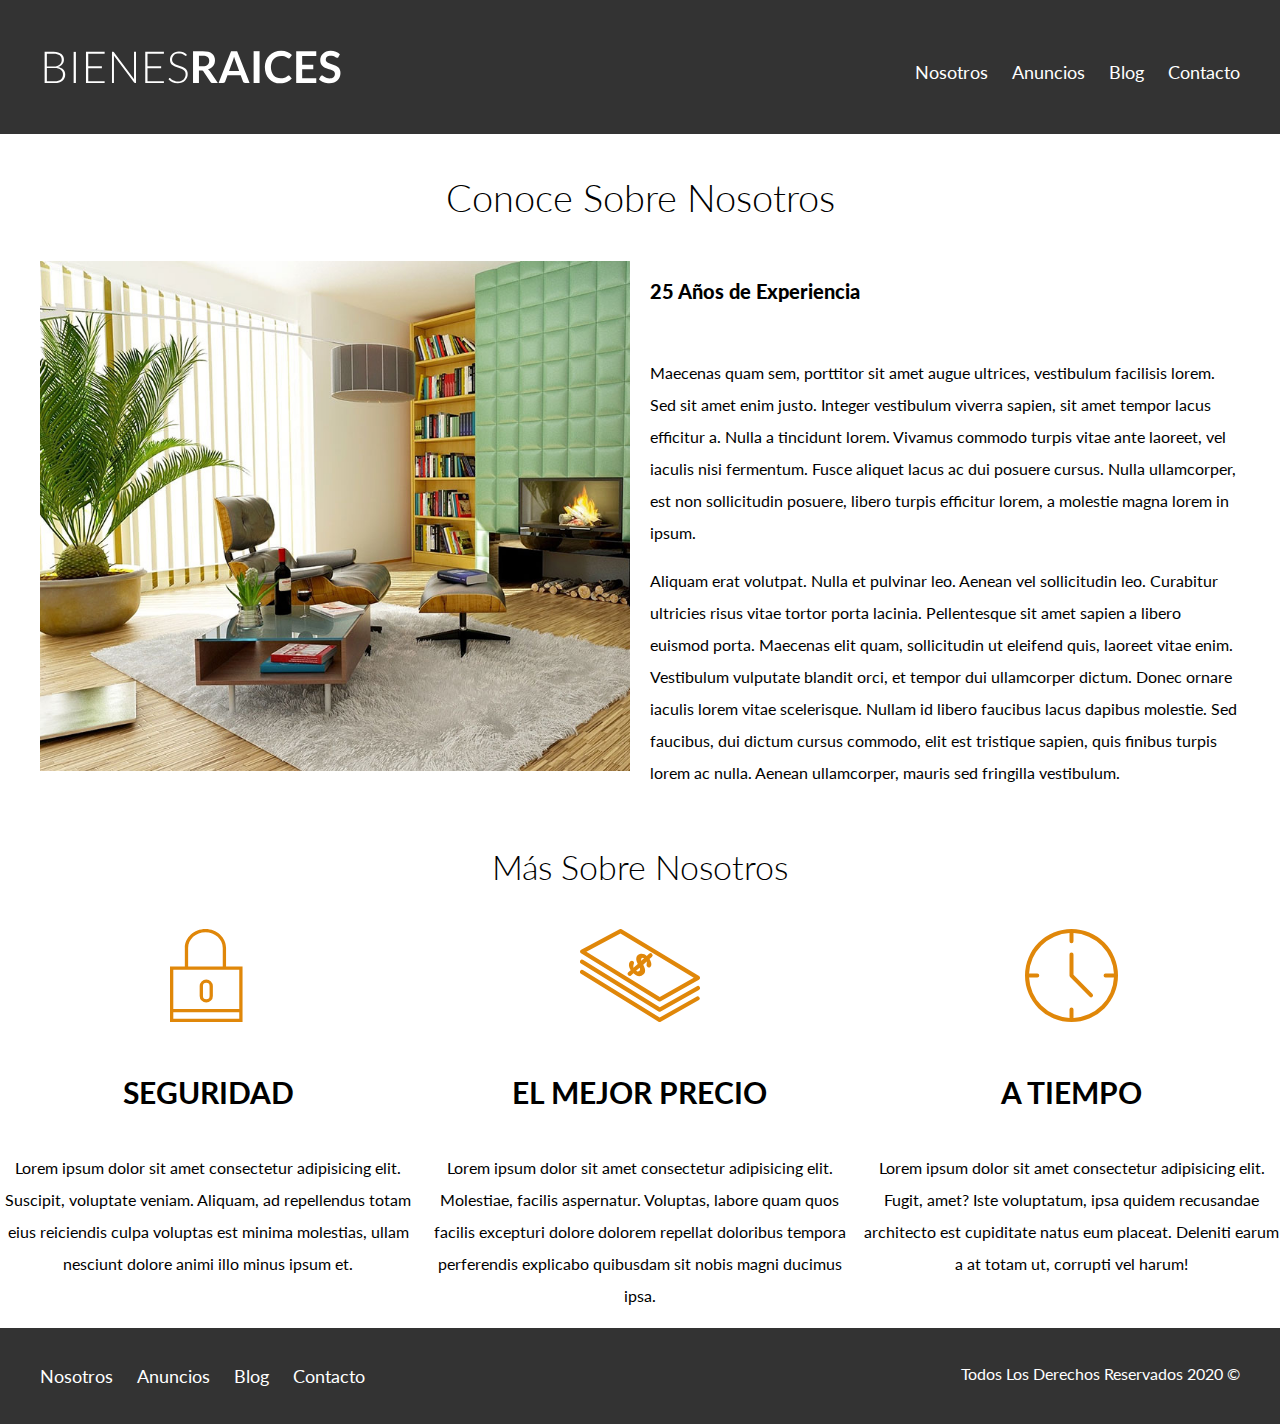
<file: nosotros.html>
<!DOCTYPE html>
<html lang="en">

<head>
    <meta charset="UTF-8">
    <meta name="viewport" content="width=device-width, initial-scale=1.0">
    <title>Bienes Raíces</title>
    <link href="https://fonts.googleapis.com/css2?family=Lato:wght@300;400;700;900&display=swap" rel="stylesheet">
    <link rel="stylesheet" href="css/normalize.css">
    <link rel="stylesheet" href="css/stile.css">
</head>

<body>

    <header class="site-header">
        <div class="contenedor contenido-header">
            <div class="barra">
                <a href="./index.html">
                    <img src="img/logo.svg" alt="Logotipo de Bienes Raíces">
                </a>
                <div class="mobile-menu">
                    <a href="#navegacion">
                        <img src="img/barras.svg" alt="icono menu">
                    </a>
                </div>

                <nav id="navegacion" class="navegacion">
                    <a href="nosotros.html">Nosotros</a>
                    <a href="anuncios.html">Anuncios</a>
                    <a href="blog.html">Blog</a>
                    <a href="contacto.html">Contacto</a>
                </nav>
            </div>
        </div>
        <!--contenedor-->
    </header>

    <main class="contenedor">
        <h1 class="centrar-texto fw-300">Conoce Sobre Nosotros</h1>
        <div class="contenido-nosotros">
            <div class="imagen">
                <img src="img/nosotros.jpg" alt="Imagen sobre nosotros">
            </div>
            <div class="texto-nosotros">
                <blockquote>25 Años de Experiencia</blockquote>
                <p>Maecenas quam sem, porttitor sit amet augue ultrices, vestibulum facilisis lorem. Sed sit amet enim justo. Integer vestibulum viverra sapien, sit amet tempor lacus efficitur a. Nulla a tincidunt lorem. Vivamus commodo turpis vitae ante
                    laoreet, vel iaculis nisi fermentum. Fusce aliquet lacus ac dui posuere cursus. Nulla ullamcorper, est non sollicitudin posuere, libero turpis efficitur lorem, a molestie magna lorem in ipsum.</p>

                <p>Aliquam erat volutpat. Nulla et pulvinar leo. Aenean vel sollicitudin leo. Curabitur ultricies risus vitae tortor porta lacinia. Pellentesque sit amet sapien a libero euismod porta. Maecenas elit quam, sollicitudin ut eleifend quis, laoreet
                    vitae enim. Vestibulum vulputate blandit orci, et tempor dui ullamcorper dictum. Donec ornare iaculis lorem vitae scelerisque. Nullam id libero faucibus lacus dapibus molestie. Sed faucibus, dui dictum cursus commodo, elit est tristique
                    sapien, quis finibus turpis lorem ac nulla. Aenean ullamcorper, mauris sed fringilla vestibulum.</p>
            </div>
        </div>
    </main>

    <section>

        <h2 class="fw-300 centrar-texto">Más Sobre Nosotros</h2>

        <div class="iconos-nosotros">
            <div class="icono">
                <img src="img/icono1.svg" alt="Icono Seguridad">
                <h3>Seguridad</h3>
                <p>Lorem ipsum dolor sit amet consectetur adipisicing elit. Suscipit, voluptate veniam. Aliquam, ad repellendus totam eius reiciendis culpa voluptas est minima molestias, ullam nesciunt dolore animi illo minus ipsum et.</p>

            </div>

            <div class="icono">
                <img src="img/icono2.svg" alt="Icono Mejor Precio">
                <h3>El Mejor precio</h3>
                <p>Lorem ipsum dolor sit amet consectetur adipisicing elit. Molestiae, facilis aspernatur. Voluptas, labore quam quos facilis excepturi dolore dolorem repellat doloribus tempora perferendis explicabo quibusdam sit nobis magni ducimus ipsa.</p>
            </div>

            <div class="icono">
                <img src="img/icono3.svg" alt="Icono A Tiempo">
                <h3>A Tiempo</h3>
                <p>Lorem ipsum dolor sit amet consectetur adipisicing elit. Fugit, amet? Iste voluptatum, ipsa quidem recusandae architecto est cupiditate natus eum placeat. Deleniti earum a at totam ut, corrupti vel harum!</p>
            </div>
        </div>
    </section>

    <footer class="site-footer seccion">
        <div class="contenedor contenedor-footer">
            <nav class="navegacion">
                <a href="nosotros.html">Nosotros</a>
                <a href="anuncios.html">Anuncios</a>
                <a href="blog.html">Blog</a>
                <a href="contacto.html">Contacto</a>
            </nav>
            <p class="copyright">Todos Los Derechos Reservados 2020 &copy; </p>
        </div>
    </footer>

</body>

</html>
</file>
<file: css/stile.css>
html {
    box-sizing: border-box;
    font-size: 62.5%;
    /** RESET para Rems - 62.5% = 10px de 16px **/
}

*,
*:before,
*:after {
    box-sizing: inherit;
}


/** Body **/

body {
    font-family: 'Lato', sans-serif;
    font-size: 1.6rem;
    line-height: 2;
}


/** Globales **/

img {
    max-width: 100%;
}

.contenedor {
    width: 95%;
    max-width: 120rem;
    /** =1200 px**/
    margin: 0 auto;
}

h1 {
    font-size: 3.8rem;
}

h2 {
    font-size: 3.4rem;
}

h3 {
    font-size: 3rem;
}

h4 {
    font-size: 2.6rem;
}


/** Utilidades **/

.seccion {
    margin-top: 2rem;
    margin-bottom: 2rem;
}

.fw-300 {
    font-weight: 300;
}

.centrar-texto {
    text-align: center;
}

.d-block {
    display: block!important;
}

.contenido-centrado {
    max-width: 800px;
}


/** Botones **/

.boton {
    color: #ffffff;
    font-weight: 700;
    text-decoration: none;
    font-size: 1.8rem;
    padding: 1rem 3rem;
    margin-top: 3rem;
    display: inline-block;
    text-align: center;
    border: none;
    display: block;
    flex: 0 0 100%;
}

@media (min-width: 768px) {
    .boton {
        display: inline-block;
        flex: 0 0 auto;
    }
}

.boton:hover {
    cursor: pointer;
}

.boton-amarillo {
    background-color: #E08709;
}

.boton-verde {
    background-color: #71B100;
}


/* Header */

.site-header {
    background-color: #333333;
    padding: 1rem 0 3rem 0;
}

.site-header.inicio {
    background-image: url(../img/header.jpg);
    background-position: center center;
    background-size: cover;
    height: 100vh;
    min-height: 60rem;
}

.contenido-header {
    height: 100%;
    display: flex;
    flex-direction: column;
    justify-content: space-between;
    text-align: center;
}

@media (min-width: 768px) {
    .contenido-header {
        text-align: left;
    }
}

.contenido-header h1 {
    color: white;
    padding-bottom: 2rem;
    max-width: 60rem;
    line-height: 2;
}

.barra {
    padding-top: 3rem
}

@media (min-width: 768px) {
    .barra {
        display: flex;
        justify-content: space-between;
        align-items: center;
    }
}


/**Navegación**/

.navegacion a {
    color: white;
    text-decoration: none;
    font-size: 2.2rem;
    display: block;
}

@media (min-width: 768px) {
    .navegacion a {
        display: inline-block;
        margin-right: 2rem;
        font-size: 1.8rem;
    }
    .navegacion a:last-of-type {
        margin-right: 0px;
    }
}

.navegacion a:hover {
    color: #71B100;
}


/** Mobile Menu **/

.mobile-menu img {
    width: 5rem;
}

@media (min-width: 768px) {
    .mobile-menu img {
        display: none;
    }
}

.navegacion:target {
    display: block;
}

.navegacion {
    display: none;
}

@media (min-width: 768px) {
    .navegacion {
        display: block;
    }
}


/** Iconos Nostros **/

.encabezado-nosotros {
    font-weight: 300;
    text-align: center;
}

@media (min-width: 768px) {
    .iconos-nosotros {
        display: flex;
        justify-content: space-between;
    }
}

.icono {
    text-align: center;
}

@media (min-width: 768px) {
    .icono {
        flex-basis: calc(33.3% - 1rem);
    }
}

.icono h3 {
    text-transform: uppercase;
}


/** Anuncios **/

@media (min-width: 768px) {
    .contenedor-anuncios {
        display: flex;
        justify-content: space-between;
        flex-wrap: wrap;
    }
}

.anuncio {
    border: 1px solid #B5B5B5;
    background-color: #F5F5F5;
    margin-bottom: 2rem;
}

@media (min-width: 768px) {
    .anuncio {
        flex: 0 0 calc(33.3% - 1rem);
    }
}

@media (min-width: 768px) {
    .achicar-texto {
        font-size: 2.6rem;
    }
}

@media (min-width: 980px) {
    .achicar-texto {
        font-size: 3rem;
    }
}

.contenido-anuncio {
    padding: 2rem;
}

.contenido-anuncio h3,
.contenido-anuncio p {
    margin: 0;
}

.precio {
    color: #71B100;
    font-weight: 700;
}

.iconos-caracteristicas {
    list-style: none;
    padding: 0;
    display: flex;
    justify-content: space-evenly;
    max-width: 500px;
    flex: 1;
}

.iconos-caracteristicas li {
    /**flex: 1;**/
    display: flex;
}

.iconos-caracteristicas li img {
    margin-right: 2rem;
}

.ver-todas {
    display: flex;
    justify-content: flex-end;
}


/** Contacto Home **/

.imagen-contacto {
    background-image: url(../img/encuentra.jpg);
    background-position: center center;
    background-size: cover;
    height: 40rem;
    display: flex;
    align-items: center;
}

.contenido-contacto {
    flex: 0 0 95%;
    color: #ffffff;
}

.contenido-contacto p {
    font-size: 1.8rem;
}


/** Seccion Inferior **/

@media (min-width: 768px) {
    .seccion-inferior {
        display: flex;
        justify-content: space-between;
    }
    .seccion-inferior .blog {
        flex-basis: 60%;
    }
    .seccion-inferior .testimoniales {
        flex-basis: calc(40% - 2rem);
    }
}

.entrada-blog {
    margin-bottom: 2rem;
}

@media (min-width: 768px) {
    .entrada-blog {
        display: flex;
        justify-content: space-between;
    }
}

.entrada-blog :last-of-type {
    margin-bottom: 0;
}

@media (min-width: 768px) {
    .entrada-blog .imagen {
        flex-basis: 40%;
    }
    .entrada-blog .texto-entrada {
        flex-basis: calc(60% - 3rem);
    }
}

.texto-entrada a {
    color: #000000;
    text-decoration: none;
}

.texto-entrada h4 {
    margin: 0;
    line-height: 1.4;
}

.texto-entrada h4::after {
    content: '';
    display: block;
    width: 15rem;
    height: .5rem;
    background-color: #71B100;
    margin-top: 1rem;
}

.texto-entrada span {
    color: #E08709;
}


/** Testimoniales**/

.testimonial {
    background-color: #71B100;
    font-size: 2.4rem;
    padding: 2rem;
    color: #ffffff;
    border-radius: 2rem;
    margin-bottom: 2rem;
}

.testimonial p {
    text-align: right;
}

.testimonial blockquote::before {
    content: '';
    background-image: url(../img/comilla.svg);
    width: 4rem;
    height: 4rem;
    position: absolute;
    left: -2rem;
}

.testimonial blockquote {
    position: relative;
    padding-left: 5rem;
    font-weight: 300;
}


/** Footer**/

.site-footer {
    background-color: #333333;
    margin: 0;
}

.contenedor-footer {
    padding: 3rem 0;
    text-align: center;
}

@media (min-width: 768px) {
    .contenedor-footer {
        display: flex;
        justify-content: space-between;
    }
}

.site-footer nav {
    display: none;
}

@media (min-width: 768px) {
    .site-footer nav {
        display: block
    }
}

.copyright {
    margin: 0;
    color: #ffffff;
}


/** INTERNAS **/


/**Nosotros**/

@media (min-width: 768px) {
    .contenido-nosotros {
        display: grid;
        grid-template-columns: repeat(2, 1fr);
        grid-column-gap: 2rem;
    }
}

.texto-nosotros blockquote {
    font-weight: 900;
    font-size: 2rem;
    margin: 0;
    padding: 1rem 0 3rem 0;
}


/**Anuncio**/

.resumen-propiedad {
    display: flex;
    justify-content: space-between;
    align-items: center;
}


/**Contacto**/

form p {
    font-size: 1.4;
    color: #4f4f4f;
    margin: 2rem 0 0 0;
}

legend {
    font-size: 2rem;
    color: #4f4f4f;
}

label {
    font-weight: 700;
    display: block;
    text-transform: uppercase;
}

input:not([type="submit"]),
textarea {
    padding: 1rem;
    display: block;
    width: 100%;
    background-color: #e1e1e1;
    margin-bottom: 2rem;
    border: none;
    border-radius: 1rem;
}

input[type="radio"] {
    width: auto;
    margin: 0;
}

select {
    -webkit-appearance: none;
    appearance: none;
}

textarea {
    height: 200px;
}

.forma-contacto {
    max-width: 30rem;
    display: flex;
    justify-content: space-between;
    align-items: center;
}
</file>
